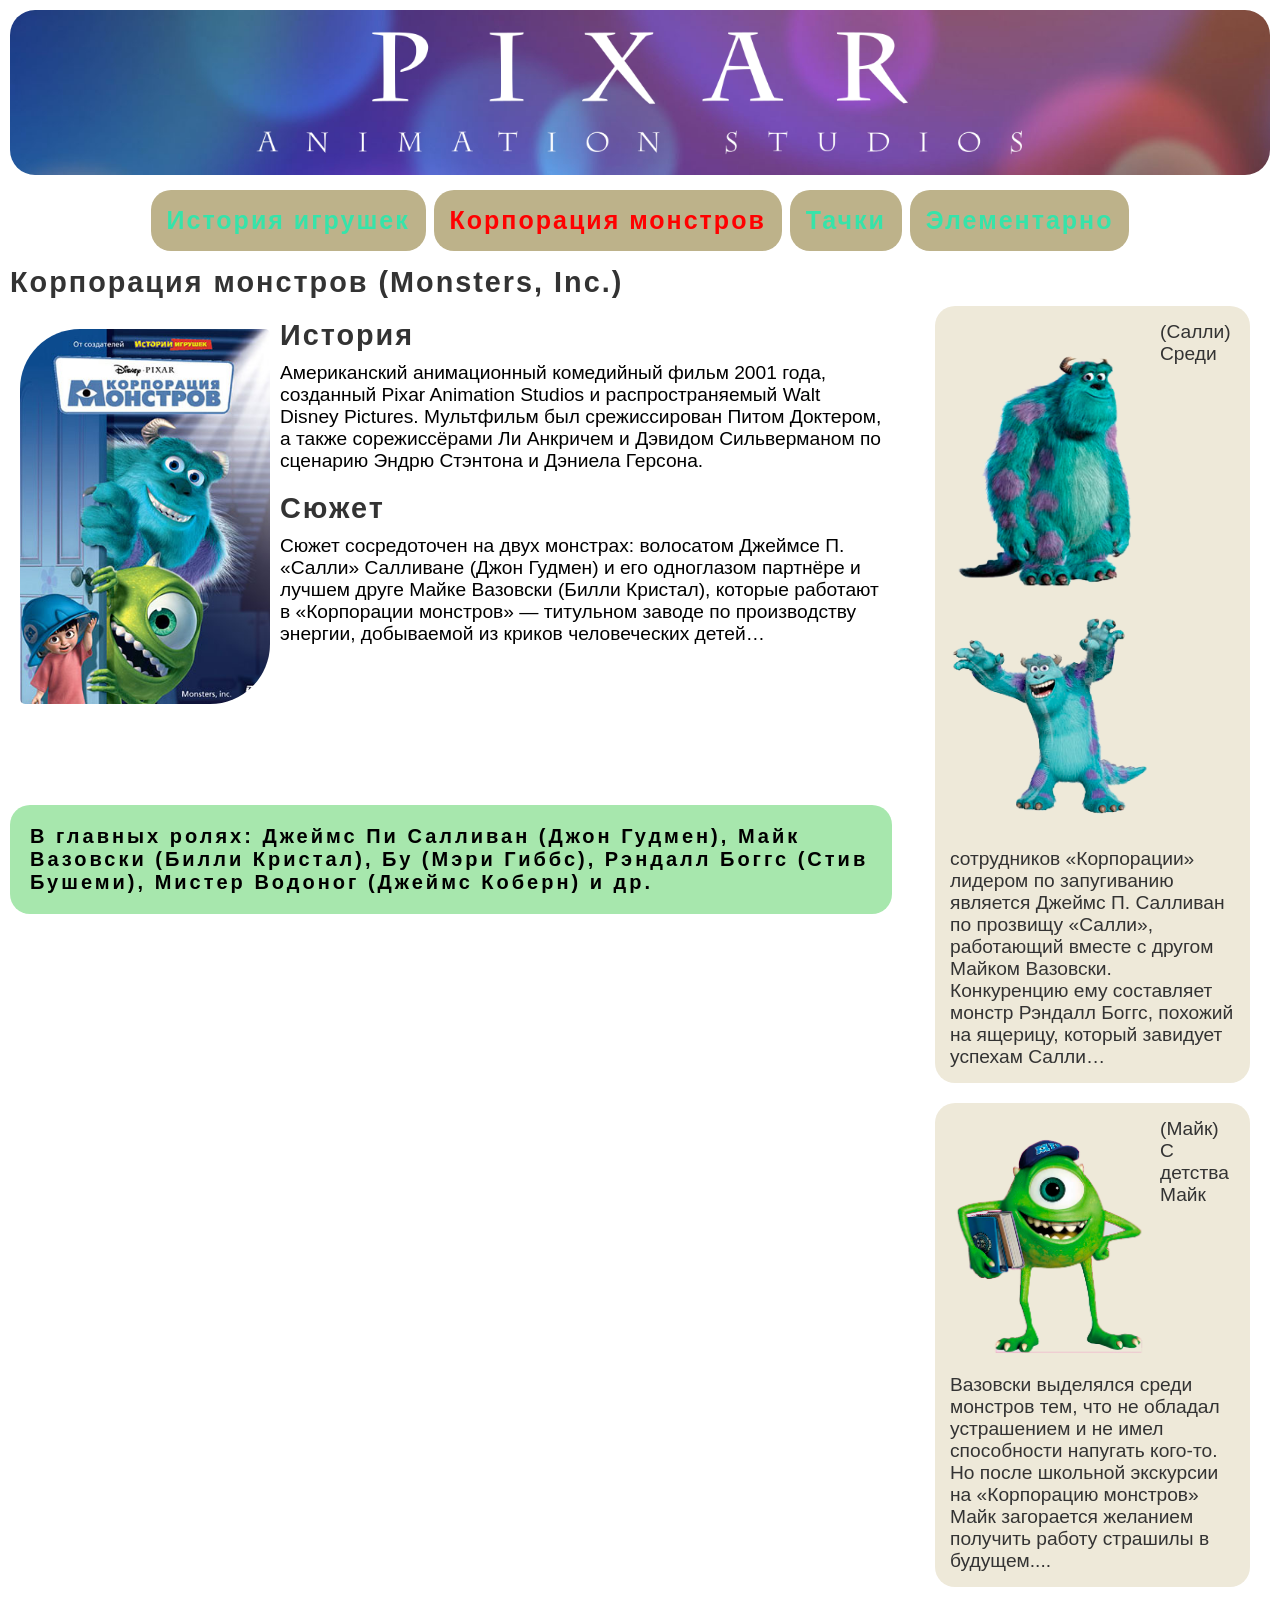
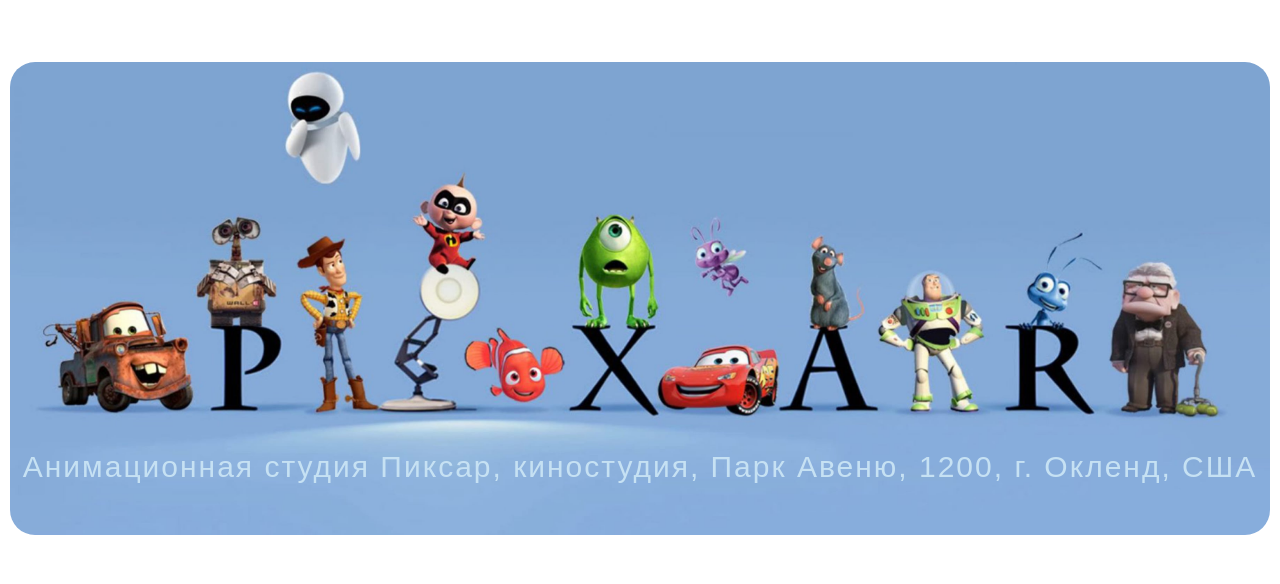
<file: index1.html>
<!DOCTYPE html>
<html lang="en">
<head> 
    <link rel="stylesheet" href="css/style1.css">
    <meta charset="UTF-8">
    <meta name="viewport" content="width=device-width, initial-scale=1.0">
    <title>Корпарация монстров</title>
   
</head>
<body>
    <header class="header">
        <div class="header__logo boxMargin">
            <img src="images/MonstersInc/pixar_white.png" alt="">
        </div>
    </header>
         <nav class="menu boxMargin">
     <a href="index.html" class="menu__item ">История&nbspигрушек</a>
     <a href="#" class="menu__item menu__item__active">Корпорация&nbspмонстров</a>
     <a href="index2.html" class="menu__item">Тачки</a>
     <a href="index3.html" class="menu__item">Элементарно</a>
    </nav>
    <main class="main boxMargin">
        <article class="article">
            <header>
                <h2>Корпорация монстров (Monsters, Inc.)</h2>
            </header>
            <section>
                <img src="images/MonstersInc/monsters_inc_poster.jpg" alt="">
                <h2>История</h2>
                Американский анимационный комедийный фильм 2001 года, созданный Pixar Animation Studios и распространяемый Walt Disney Pictures. Мультфильм был срежиссирован Питом Доктером, а также сорежиссёрами Ли Анкричем и Дэвидом Сильверманом по сценарию Эндрю Стэнтона и Дэниела Герсона.
            </section>
            <section>
                <h2>Сюжет</h2>
                Сюжет сосредоточен на двух монстрах: волосатом Джеймсе П. «Салли» Салливане (Джон Гудмен) и его одноглазом партнёре и лучшем друге Майке Вазовски (Билли Кристал), которые работают в «Корпорации монстров» — титульном заводе по производству энергии, добываемой из криков человеческих детей… 
            </section>
            <footer>
                В главных ролях: Джеймс Пи Салливан (Джон Гудмен), Майк Вазовски (Билли Кристал), Бу (Мэри Гиббс), Рэндалл Боггс (Стив Бушеми), Мистер Водоног (Джеймс Коберн) и др.
            </footer>
        </article>
        <aside class="aside">
            <div>
                <img src="images/MonstersInc/sally.png" alt="">
                (Салли)
Среди сотрудников «Корпорации» лидером по запугиванию является Джеймс П. Салливан по прозвищу «Салли», работающий вместе с другом Майком Вазовски. Конкуренцию ему составляет монстр Рэндалл Боггс, похожий на ящерицу, который завидует успехам Салли…

            </div>
            <div>
                <img src="images/MonstersInc/mike.png" alt="">
                (Майк)
С детства Майк Вазовски выделялся среди монстров тем, что не обладал устрашением и не имел способности напугать кого-то. Но после школьной экскурсии на «Корпорацию монстров» Майк загорается желанием получить работу страшилы в будущем....
            </div>
        </aside>
       </main>
       </main>
    <footer class="footer">
        <img class="footer__logo" src="images/pixar.jpg" alt="">
        <address>
            Анимационная студия Пиксар, киностудия, Парк Авеню, 1200, г. Окленд, США
        </address>
    </footer>
</body>
</html>
</file>
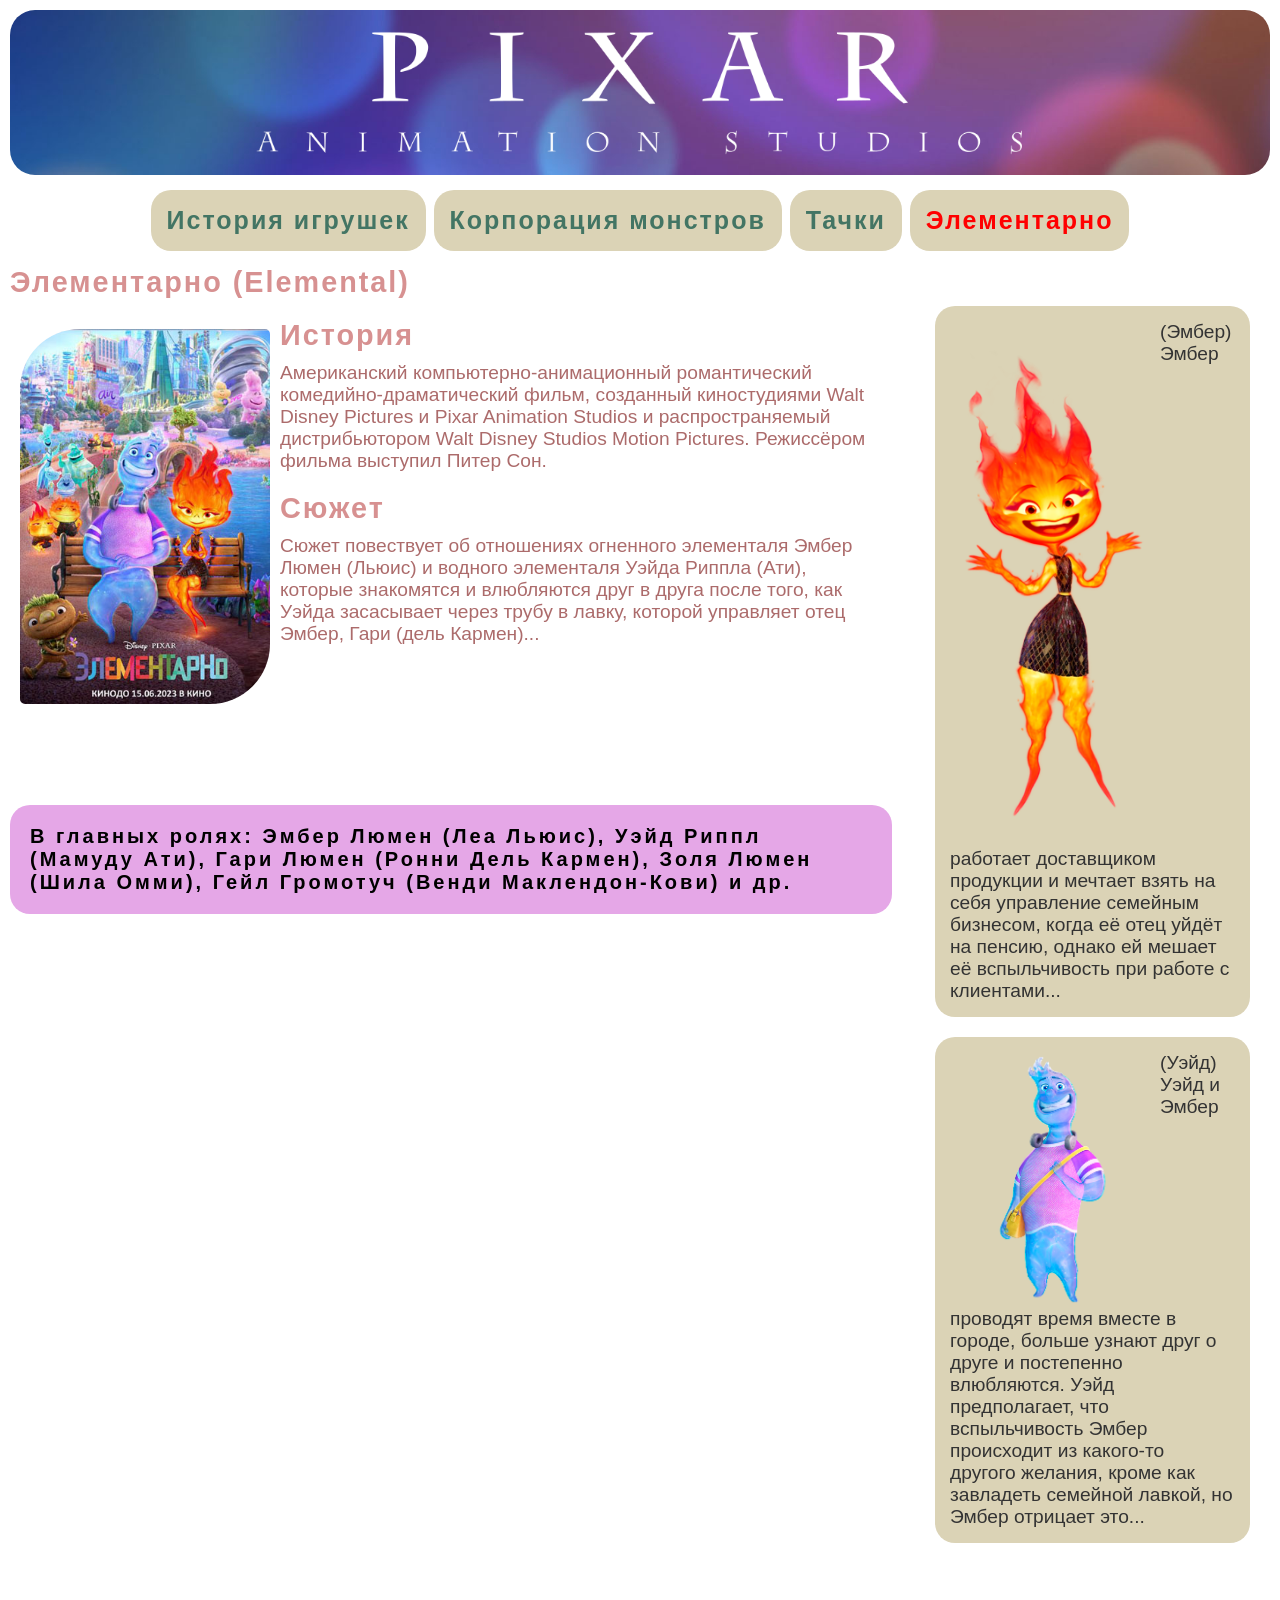
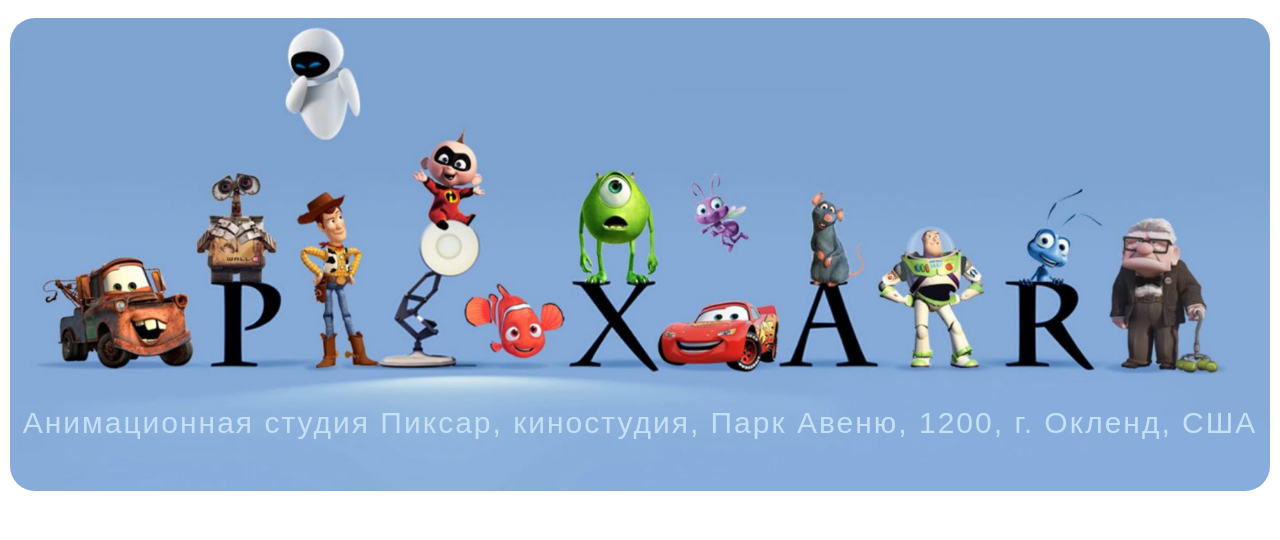
<file: index3.html>
<!DOCTYPE html>
<html lang="en">
<head>
    <link rel="stylesheet" href="css/style3.css">
    <meta charset="UTF-8">
    <meta name="viewport" content="width=device-width, initial-scale=1.0">
    <title>Элементарно</title>
</head>
<body>
    <header class="header">
        <div class="header__logo boxMargin">
            <img src="images/Элементарно/pixar_white.png" alt="">
        </div>
    </header>
    <nav class="menu boxMargin">
    <a href="index.html" class="menu__item ">История&nbspигрушек</a>
     <a href="index1.html" class="menu__item">Корпорация&nbspмонстров</a>
     <a href="index2.html" class="menu__item">Тачки</a>
     <a href="#" class="menu__item menu__item__active">Элементарно</a>
    </nav>
    <main class="main boxMargin">
        <article class="article">
            <header>
                <h2>Элементарно (Elemental)</h2>
            </header>
            <section class="h2">
                <img src="images/Элементарно/elemental_poster.jpg" alt="">
                <h2 >История</h2>
                Американский компьютерно-анимационный романтический комедийно-драматический фильм, созданный киностудиями Walt Disney Pictures и Pixar Animation Studios и распространяемый дистрибьютором Walt Disney Studios Motion Pictures. Режиссёром фильма выступил Питер Сон.
            </section>
            <section class="h2">
                <h2 >Сюжет</h2>
                Сюжет повествует об отношениях огненного элементаля Эмбер Люмен (Льюис) и водного элементаля Уэйда Риппла (Ати), которые знакомятся и влюбляются друг в друга после того, как Уэйда засасывает через трубу в лавку, которой управляет отец Эмбер, Гари (дель Кармен)...
            </section>
            <footer>
                В главных ролях: Эмбер Люмен (Леа Льюис), Уэйд Риппл (Мамуду Ати), Гари Люмен (Ронни Дель Кармен), Золя Люмен (Шила Омми), Гейл Громотуч (Венди Маклендон-Кови) и др.
            </footer>
        </article>
        <aside class="aside">
            <div>
                <img src="images/Элементарно/ember.png" alt="">
                (Эмбер)
Эмбер работает доставщиком продукции и мечтает взять на себя управление семейным бизнесом, когда её отец уйдёт на пенсию, однако ей мешает её вспыльчивость при работе с клиентами...
            </div>
            <div>
                <img src="images/Элементарно/wide.png" alt="">
                (Уэйд)
Уэйд и Эмбер проводят время вместе в городе, больше узнают друг о друге и постепенно влюбляются. Уэйд предполагает, что вспыльчивость Эмбер происходит из какого-то другого желания, кроме как завладеть семейной лавкой, но Эмбер отрицает это...
            </div>
        </aside>
    </main>
    <footer class="footer">
        <img class="footer__logo" src="images/Элементарно/pixar.jpg" alt="">
        <address>Анимационная студия Пиксар, киностудия, Парк Авеню, 1200, г. Окленд, США</address>
    </footer>
</body>
</html>
</file>
<file: css/style1.css>
body{
    font-family: 'Gill Sans', 'Gill Sans MT', Calibri, 'Trebuchet MS', sans-serif;
    font-size: 1.2em;
    max-width: 1440px;
   margin: auto;
   padding: 10px;
   background: url(https://www.ampir.ru/upload/iblock/8ca/8ca90967d22b0f2cba3e29fc6e6feada.jpeg) no-repeat;
   background-size: cover;


}
.boxMargin{
    margin: 15px auto;
}
.header, menu{
    height: 165px;
    background: url(../images/pixar_background.jpg);
    background-size: cover;
    display: flex;
    align-items: center;
    border-radius: 25px;

}
.header__logo{
    max-width: 770px;
    padding: 15px;

}
.header__logo > img{
    width: 100%;
}
.menu{
    width: fit-content ;
    font-size:  1.1em;
    letter-spacing: 2px;

}
.menu__item{
    font-size: 25px;
    padding: 16px;
    text-decoration: none;
    color:rgb(54, 227, 169);
    transition: .3s;
}
.menu__item__active,
.menu__item:hover{
    color:red
}
.main{
    display: flex;
    justify-content: space-between;
}
.article{
    width: 70%;
}
.aside{
    width: 25%;
    padding: 20px 20px 20px 0;
    margin: 20px 0;
}
.article h2{
    margin: 0 0 10px 0;
    letter-spacing: 2px;
    color: #333;
    }
.article img{
    border-radius: 60px 5px 60px 5px;
    width: 250px;
    float: left;
    margin: 10px;
}
.article section{
    padding: 10px 10px 10px 0;

}
article footer{
    margin-top: 150px;
    padding: 20px;
    border-radius: 20px;
    font-size: 20px;
    letter-spacing: 3px;
    background: rgb(167, 231, 173);
    font-weight: bolder;
}
.aside > div{
    padding: 15px;
    margin-bottom: 20px;
    background: #eee9d9;
    color: #333;
    border-radius: 20px;
}
aside img{
    width: 200px;
    margin-right: 10px ;
    float: left;
}
.footer__logo{
 width: 100%;
border-radius: 25px
}
.footer address{
    transform: translateY(-90px);
    text-align: center;
    font-size: 30px;
    font-style: normal;
    letter-spacing: 2px;
    color: rgb(198, 225, 243);

}
a {
    display: inline-block; 
    text-decoration: none; 
    
    
    background: #bdb28a;   
    color: #333333;        
    padding: 12px 25px;
    font-size: 20px;   
    font-weight: bolder;   
    border-radius: 20px;   
    letter-spacing: 2px;   
    
    
    transition: all 0.3s ease-in-out;
}


a:hover {
    background: rgb(229, 167, 231); 
    color: #ffffff;                
    transform: translateY(-4px);    
    box-shadow: 0 8px 16px rgba(229, 167, 231, 0.4);
}


a:active {
    transform: translateY(-1px);    
    box-shadow: 0 4px 6px rgba(229, 167, 231, 0.4);
}
</file>
<file: css/style3.css>
body{
    font-family: 'Gill Sans', 'Gill Sans MT', Calibri, 'Trebuchet MS', sans-serif;
    font-size: 1.2em;
    max-width: 1440px;
   margin: auto;
   padding: 10px;
   background: url(https://s0.rbk.ru/v6_top_pics/media/img/4/77/756800157940774.webp) no-repeat  ;
   background-size: cover;


}
.boxMargin{
    margin: 15px auto;
}
.header, menu{
    height: 165px;
    background: url(../images/pixar_background.jpg);
    background-size: cover;
    display: flex;
    align-items: center;
 border-radius: 25px;
}
.header__logo{
    max-width: 770px;
    padding: 15px;

}
.header__logo > img{
    width: 100%;
}
.menu{
    width: fit-content ;
    font-size:  1.1em;
    letter-spacing: 2px;

}
.menu__item{
    font-size: 25px;
    padding: 16px;
    text-decoration: none;
    color:rgb(67, 117, 100);
    transition: .3s;
}
.menu__item__active,
.menu__item:hover{
    color:red
}
.main{
    display: flex;
    justify-content: space-between;
}
.article{
    width: 70%;
}
.aside{
    width: 25%;
    padding: 20px 20px 20px 0;
    margin: 20px 0;
}
.article h2{
    margin: 0 0 10px 0;
    letter-spacing: 2px;
    color: #d79191;
    }
.article img{
    border-radius: 60px 5px 60px 5px;
    width: 250px;
    float: left;
    margin: 10px;
}
.article section{
    padding: 10px 10px 10px 0;

}
article footer{
    margin-top: 150px;
    padding: 20px;
    border-radius: 20px;
    font-size: 20px;
    letter-spacing: 3px;
    background: rgb(229, 167, 231);
    font-weight: bolder;
}
.aside > div{
    padding: 15px;
    margin-bottom: 20px;
    background: #dbd3b6;
    color: #333;
    border-radius: 20px;
}
aside img{
    width: 200px;
    margin-right: 10px ;
    float: left;
}
.footer__logo{
 width: 100%;
 border-radius: 25px;

}
.footer address{
    transform: translateY(-90px);
    text-align: center;
    font-size: 30px;
    font-style: normal;
    letter-spacing: 2px;
    color: rgb(198, 225, 243);
   
}

a {
    display: inline-block; 
    text-decoration: none; 
    
    
    background: #dbd3b6;   
    color: #333333;        
    padding: 12px 25px;
    font-size: 20px;   
    font-weight: bolder;   
    border-radius: 20px;   
    letter-spacing: 2px;   
    
    
    transition: all 0.3s ease-in-out;
}


a:hover {
    background: rgb(229, 167, 231); 
    color: #ffffff;                
    transform: translateY(-4px);    
    box-shadow: 0 8px 16px rgba(229, 167, 231, 0.4);
}


a:active {
    transform: translateY(-1px);    
    box-shadow: 0 4px 6px rgba(229, 167, 231, 0.4);
}
.h2{
    color: rgb(172, 107, 107);
}
</file>
